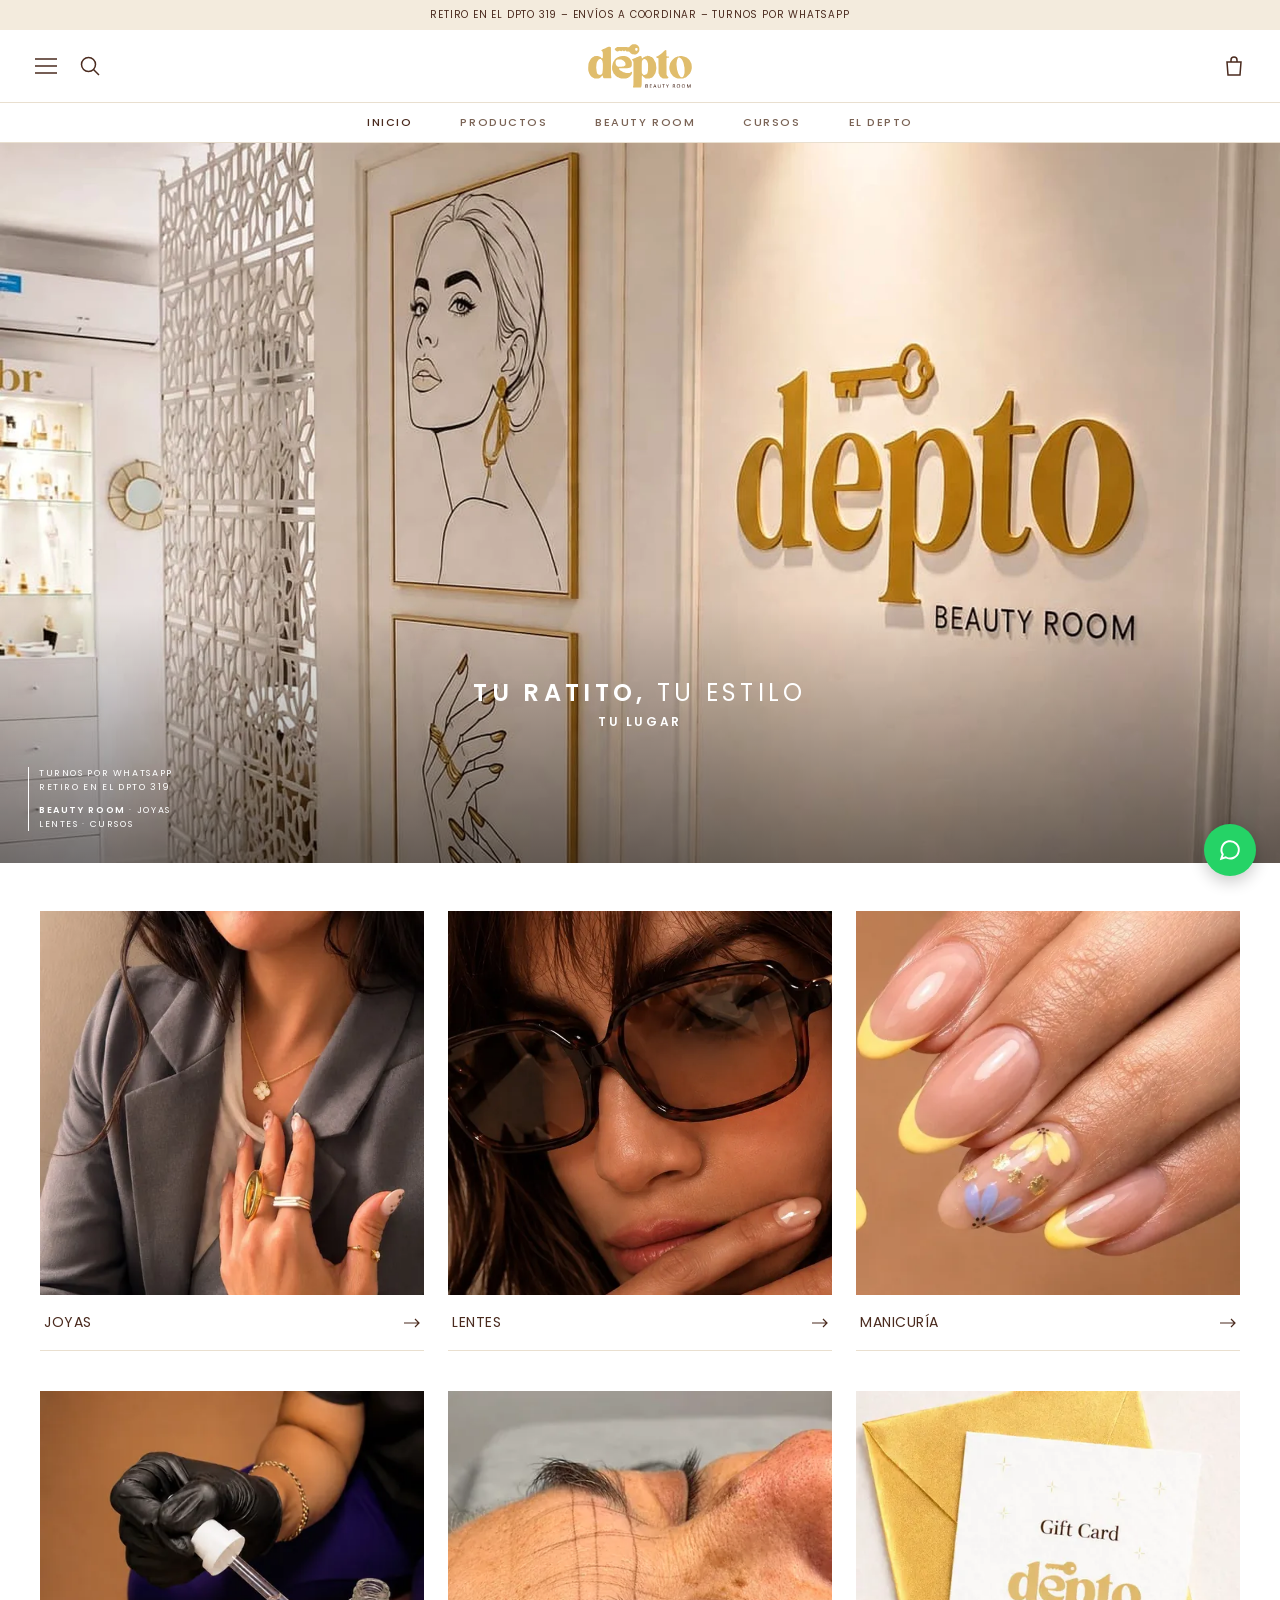
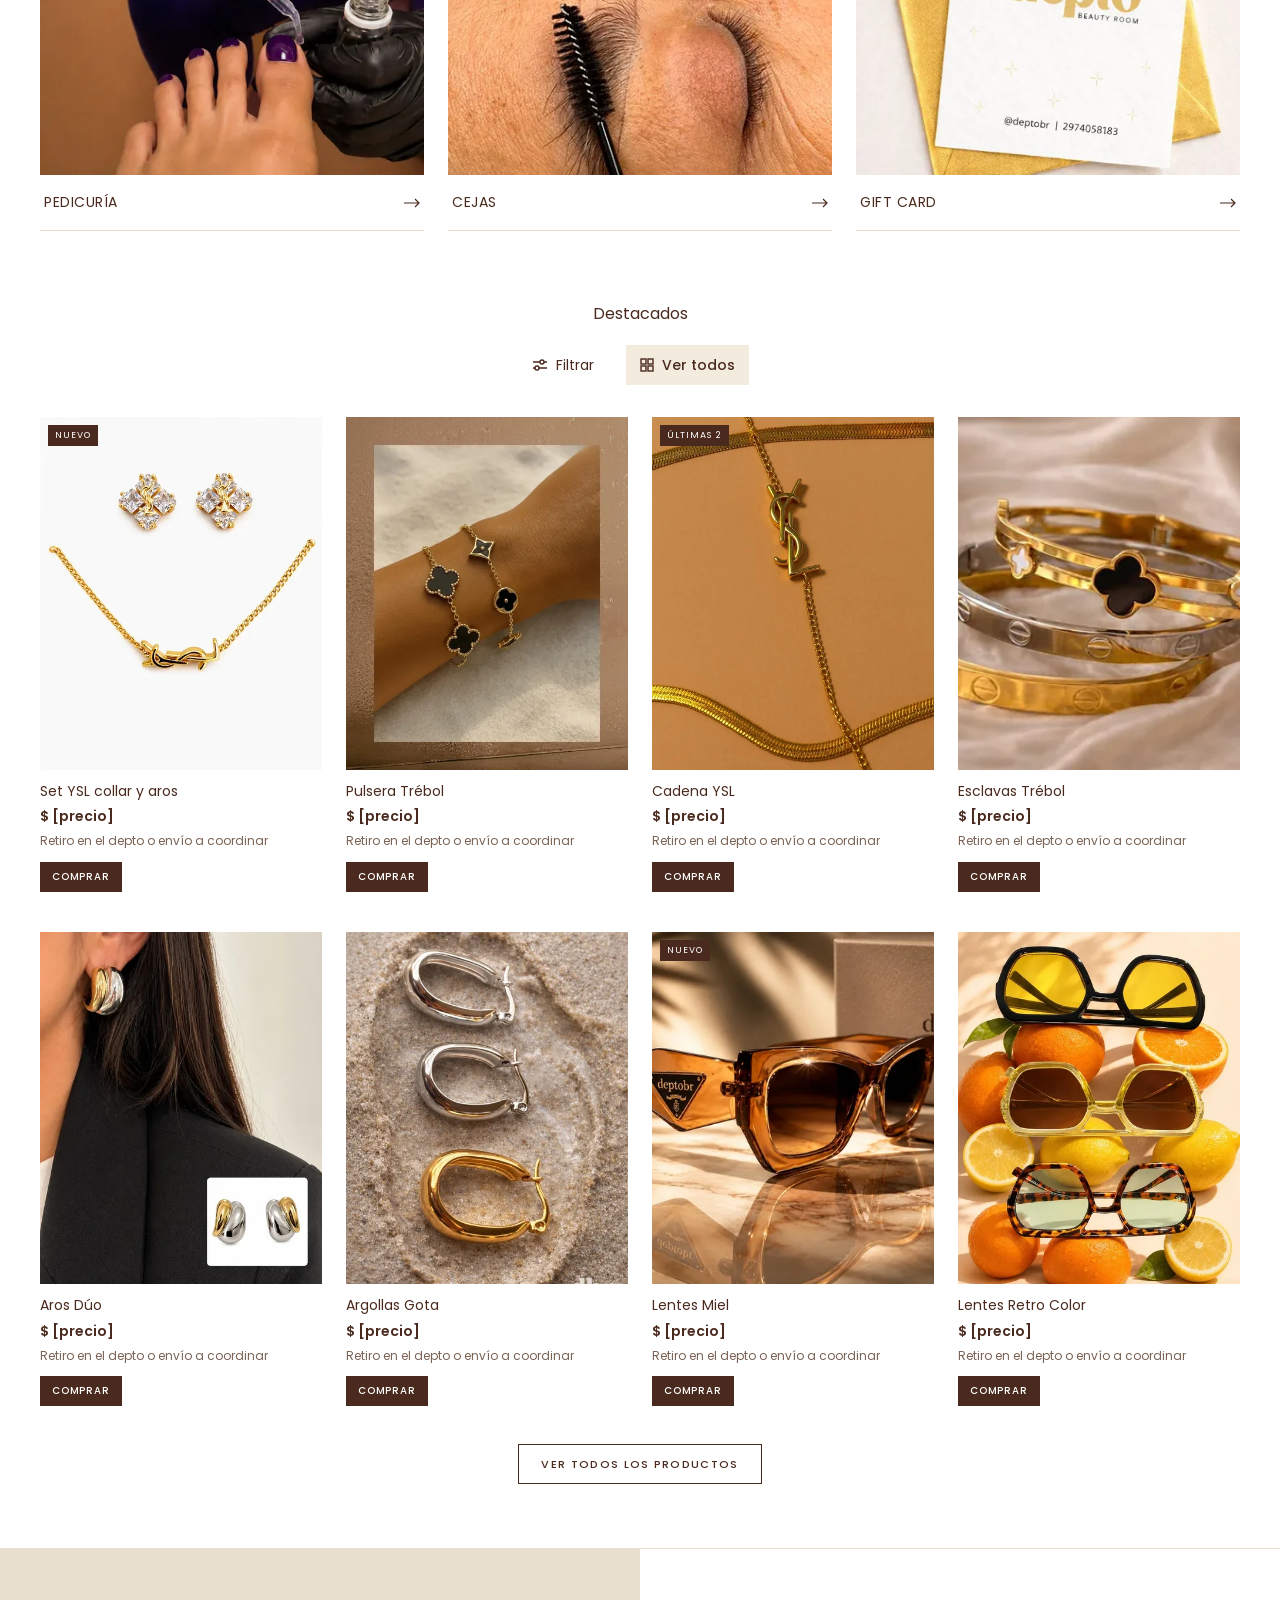
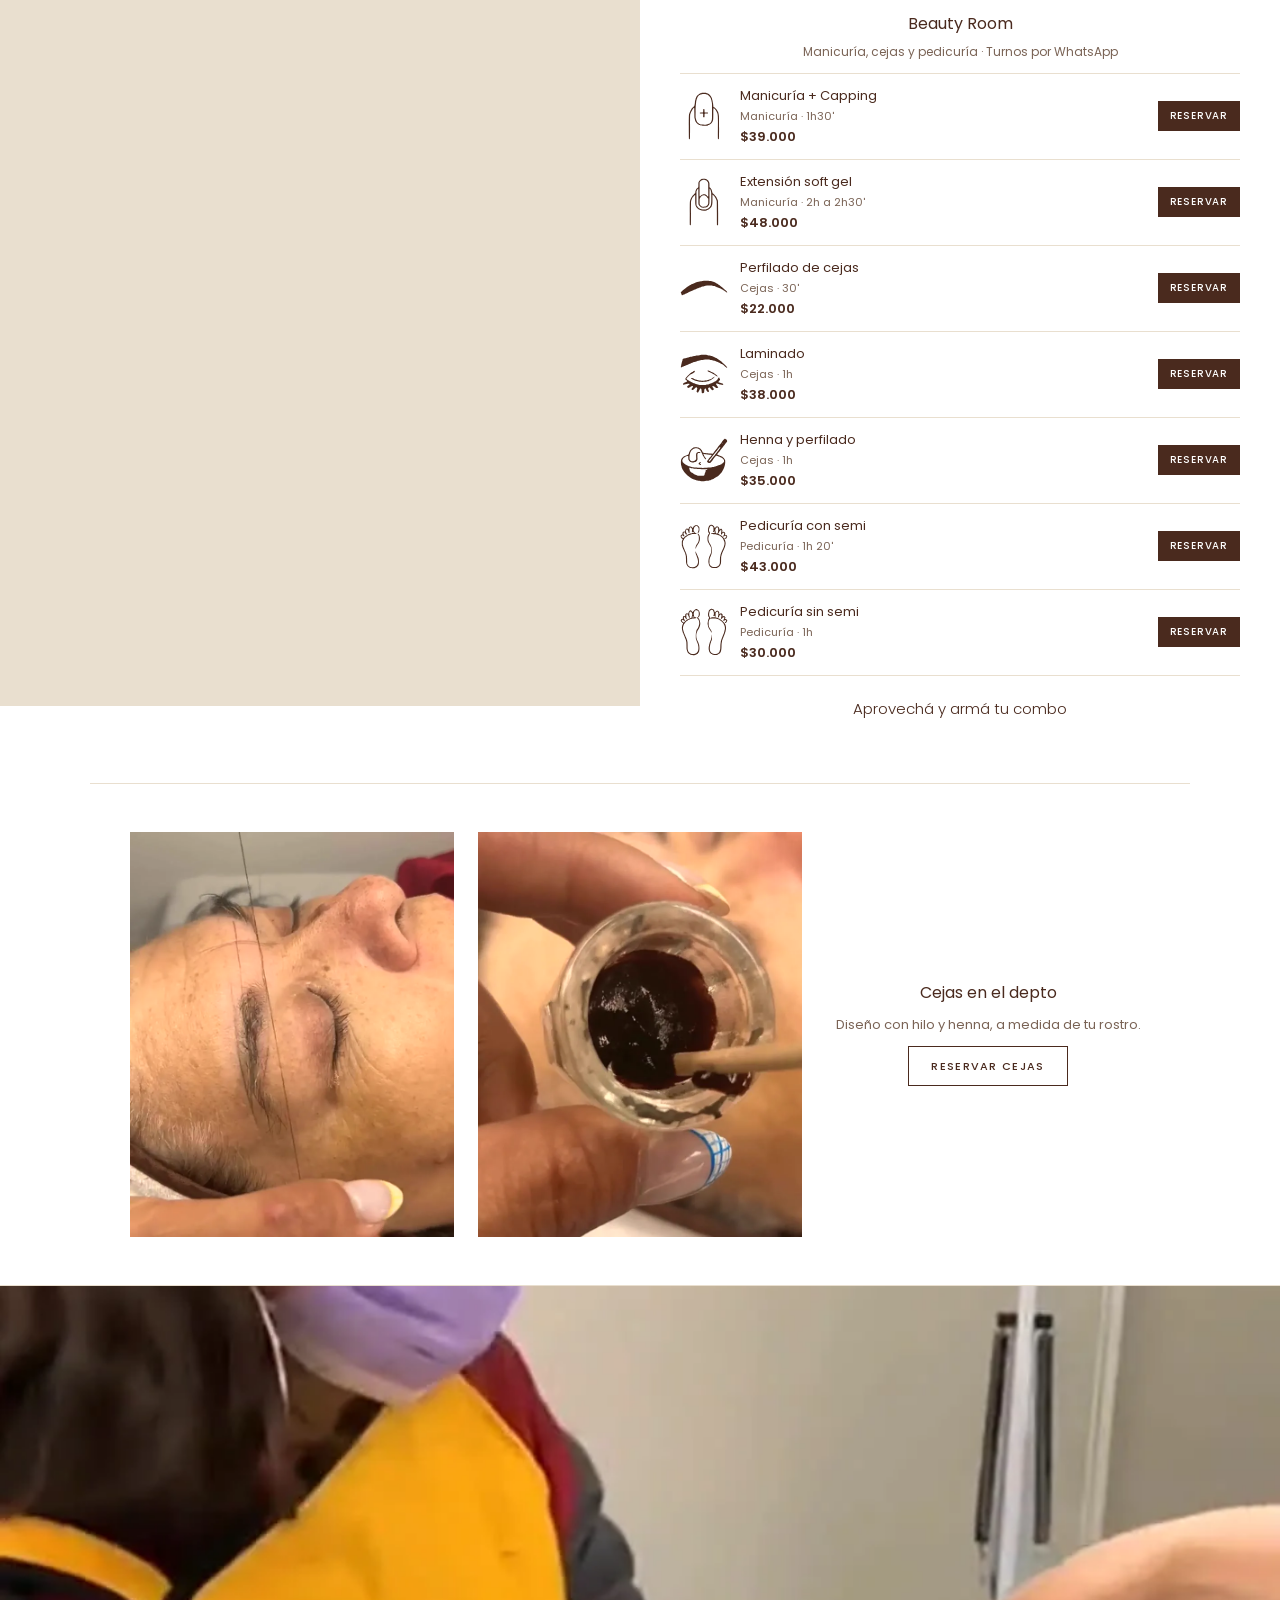
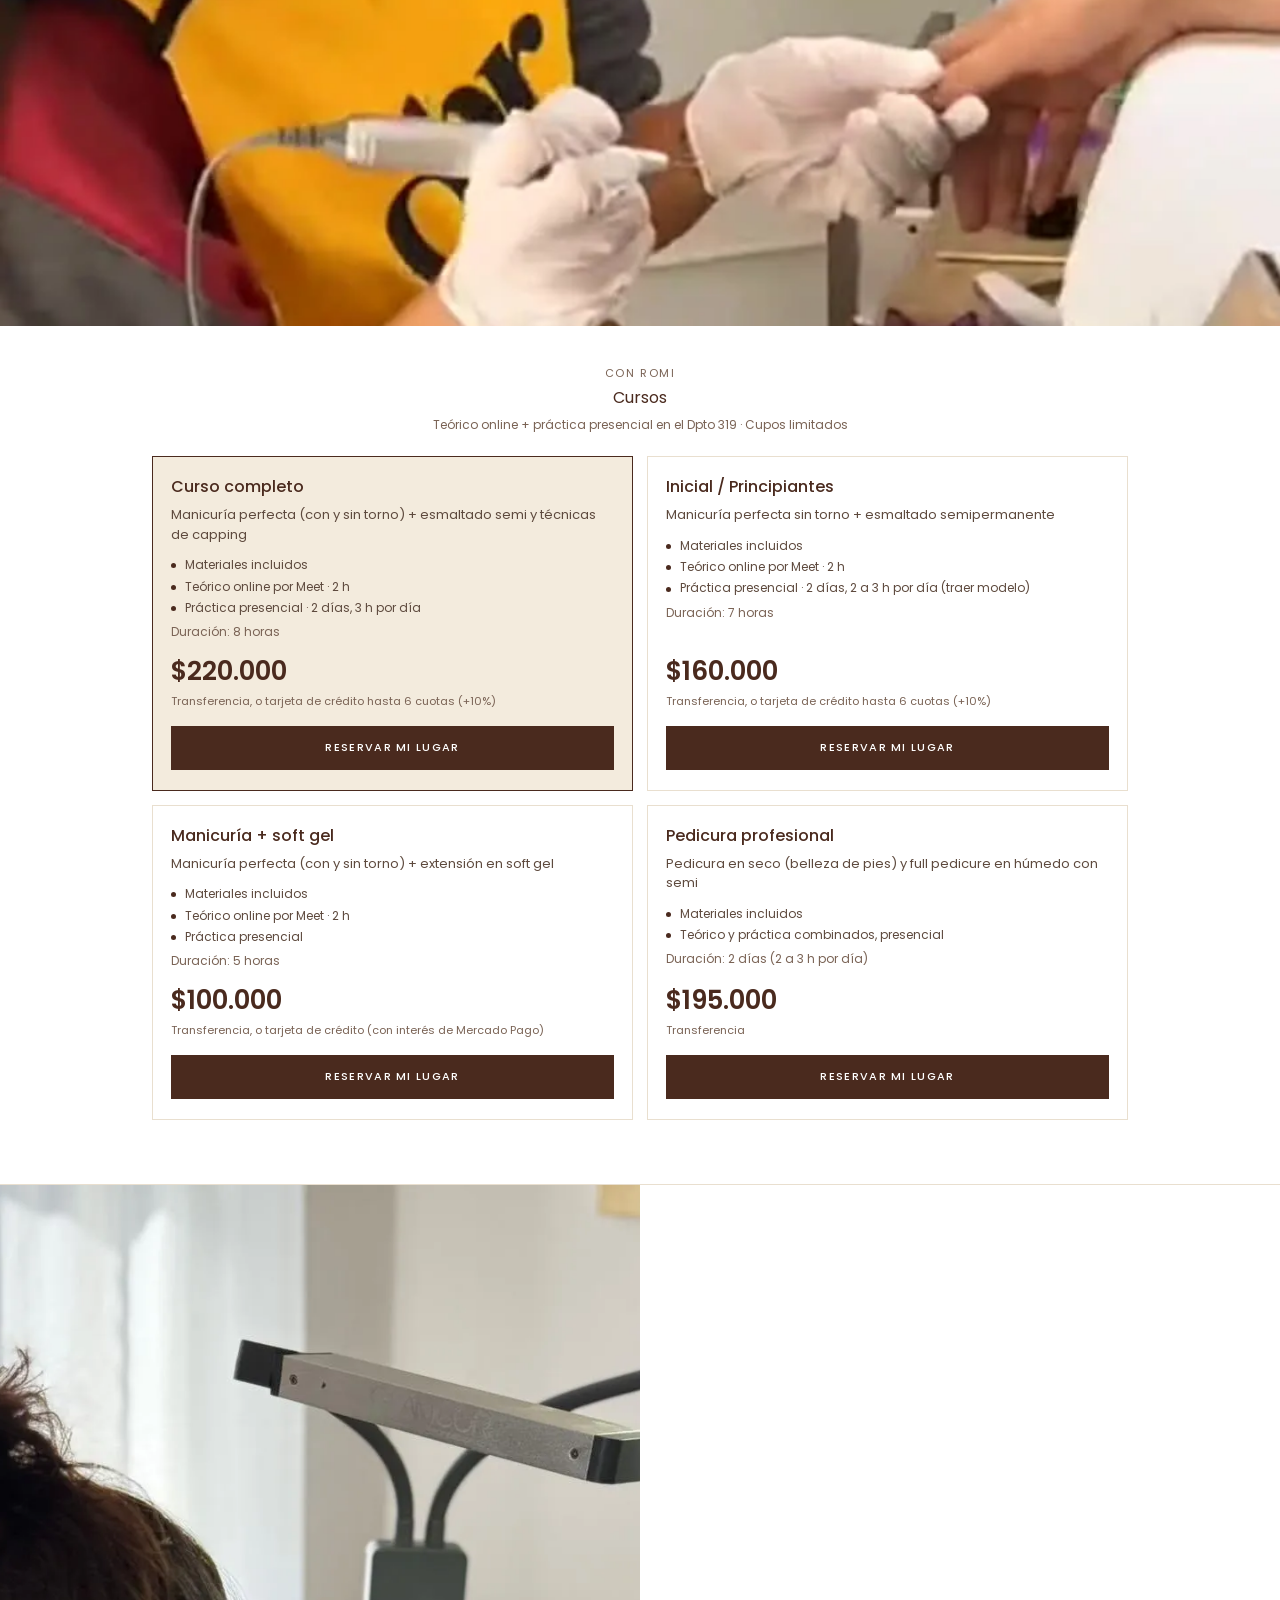
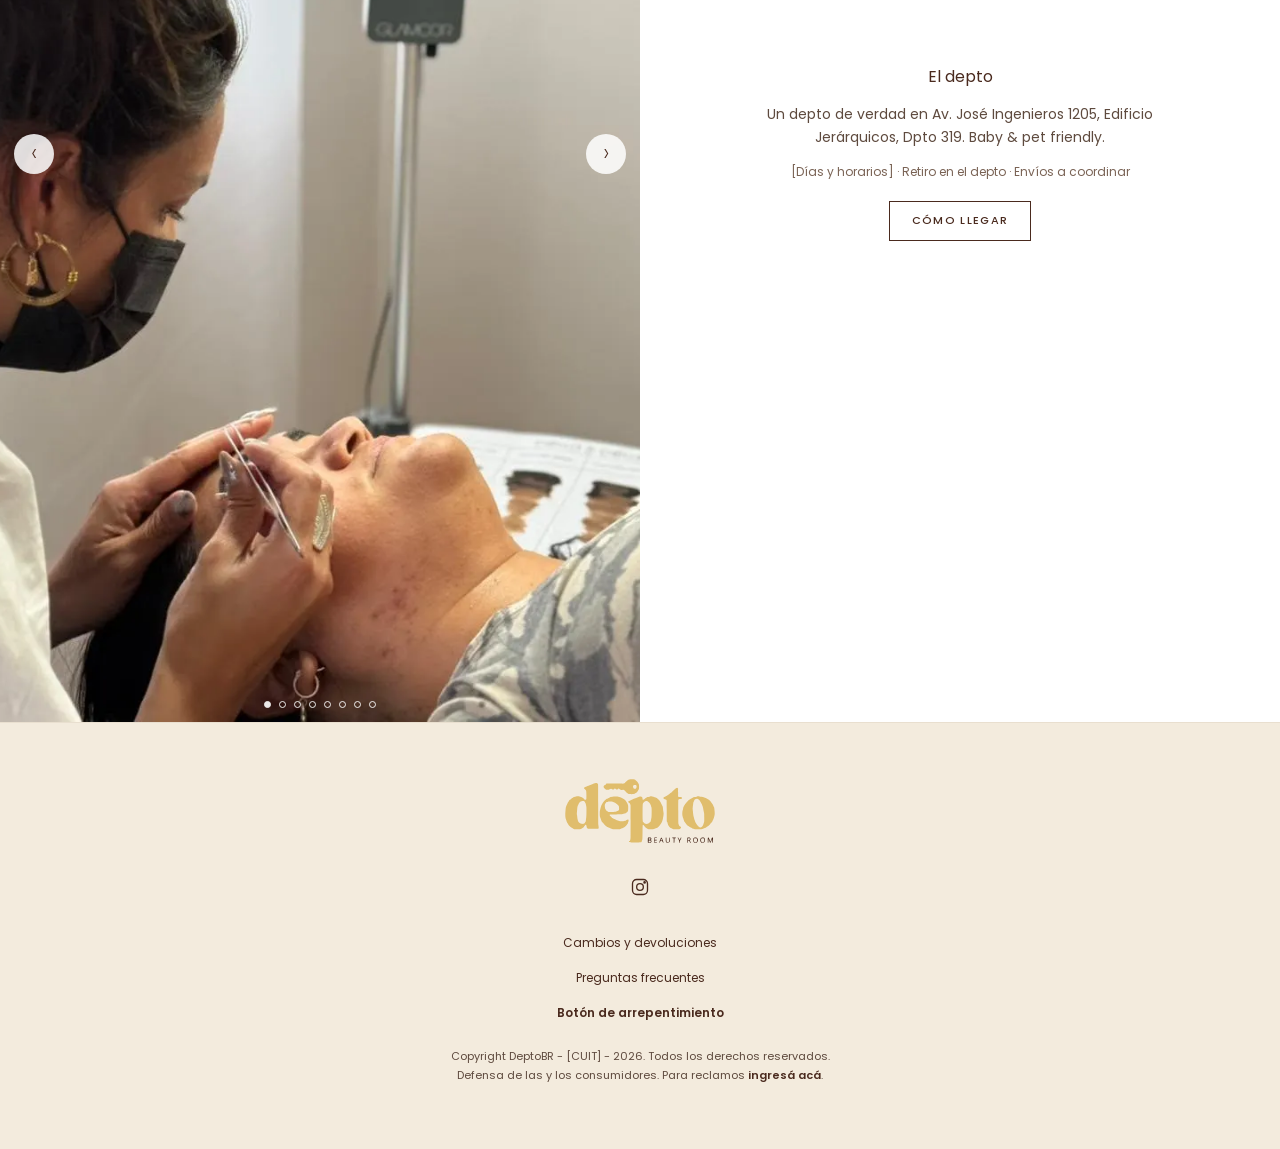
<file: index.html>
<!doctype html>
<html lang="es">
<head>
  <meta charset="utf-8">
  <meta name="viewport" content="width=device-width, initial-scale=1, viewport-fit=cover">
  <title>DeptoBR · Beauty room, joyas y lentes en el Dpto 319</title>
  <meta name="description" content="Tu ratito, tu estilo, tu lugar. Manicuría, cejas y pedicuría en el beauty room del Dpto 319, más joyas y lentes para comprar online. Av. José Ingenieros 1205.">
  <meta name="theme-color" content="#FFFFFF">

  <!-- Open Graph / redes -->
  <meta property="og:type" content="website">
  <meta property="og:locale" content="es_AR">
  <meta property="og:site_name" content="DeptoBR">
  <meta property="og:title" content="DeptoBR · Tu ratito, tu estilo, tu lugar.">
  <meta property="og:description" content="Beauty room, joyas y lentes en el Dpto 319. Comprá online y reservá tu turno por WhatsApp.">
  <meta property="og:image" content="img/og.jpg">
  <meta property="og:image:width" content="1200">
  <meta property="og:image:height" content="630">
  <meta property="og:image:alt" content="Uñas cromadas doradas frente al logo de depto">
  <meta name="twitter:card" content="summary_large_image">

  <link rel="icon" href="img/favicon.svg" type="image/svg+xml">

  <link rel="preconnect" href="https://fonts.googleapis.com">
  <link rel="preconnect" href="https://fonts.gstatic.com" crossorigin>
  <!-- Poppins sin bloquear el render -->
  <link rel="preload" as="style" href="https://fonts.googleapis.com/css2?family=Poppins:wght@300;400;500;600&display=swap">
  <link href="https://fonts.googleapis.com/css2?family=Poppins:wght@300;400;500;600&display=swap" rel="stylesheet" media="print" onload="this.media='all'">
  <noscript><link href="https://fonts.googleapis.com/css2?family=Poppins:wght@300;400;500;600&display=swap" rel="stylesheet"></noscript>
  <link rel="preload" as="image" href="img/portada-depto-horizontal.webp" media="(min-width: 1024px)" fetchpriority="high">
  <link rel="preload" as="image" href="img/portada-depto-vertical.webp" media="(max-width: 1023px)" fetchpriority="high">
  <link rel="preload" as="image" href="img/logos/logo-completo.svg">
  <link rel="stylesheet" href="css/styles.css">

  <script type="application/ld+json">
  {
    "@context": "https://schema.org",
    "@type": "BeautySalon",
    "name": "DeptoBR",
    "slogan": "Tu ratito, tu estilo, tu lugar.",
    "telephone": "+5492974058183",
    "address": {
      "@type": "PostalAddress",
      "streetAddress": "Av. José Ingenieros 1205, Edificio Jerárquicos, Dpto 319",
      "addressCountry": "AR"
    },
    "sameAs": ["https://www.instagram.com/deptobr/"]
  }
  </script>
</head>
<body>

  <!-- Barra de aviso + header (fijos) -->
  <div class="arriba" id="arriba">
    <div class="aviso"><span>RETIRO EN EL DPTO 319 – ENVÍOS A COORDINAR – TURNOS POR WHATSAPP</span></div>
    <header class="header">
      <div class="header__izq">
        <button class="icono-btn" type="button" id="menu-btn" aria-label="Abrir menú" aria-haspopup="dialog">
          <svg width="22" height="16" viewBox="0 0 22 16" aria-hidden="true" fill="none" stroke="currentColor" stroke-width="1.5"><path d="M0 1h22M0 8h22M0 15h22"/></svg>
        </button>
        <button class="icono-btn" type="button" id="buscar-btn" aria-label="Buscar" aria-haspopup="dialog">
          <svg width="20" height="20" viewBox="0 0 20 20" aria-hidden="true" fill="none" stroke="currentColor" stroke-width="1.5"><circle cx="8.5" cy="8.5" r="7"/><path d="M13.5 13.5L19 19"/></svg>
        </button>
      </div>
      <a class="header__logo" href="#" aria-label="DeptoBR, ir al inicio">
        <img src="img/logos/logo-completo.svg" alt="depto beauty room" width="250" height="106">
      </a>
      <button class="icono-btn header__bolsa" type="button" id="carrito-btn" aria-label="Carrito, 0 productos">
        <span class="bolsa" id="bolsa"><svg width="22" height="22" viewBox="0 0 22 22" aria-hidden="true" fill="none" stroke="currentColor" stroke-width="1.5"><path d="M4 7h14l-1 13H5z"/><path d="M8 7V5a3 3 0 0 1 6 0v2"/></svg></span>
        <span class="contador" id="carrito-contador" hidden>0</span>
      </button>
    </header>
    <nav class="secciones" id="secciones" aria-label="Secciones">
      <a href="#" data-cerrar data-seccion="inicio">INICIO</a>
      <a href="#tienda" data-cerrar data-seccion="tienda">PRODUCTOS</a>
      <a href="#beauty" data-cerrar data-seccion="beauty">BEAUTY ROOM</a>
      <a href="#cursos" data-cerrar data-seccion="cursos">CURSOS</a>
      <a href="#depto" data-cerrar data-seccion="depto">EL DEPTO</a>
    </nav>
  </div>

  <main id="inicio">
    <!-- HERO -->
    <section class="hero" aria-labelledby="t-hero">
      <picture class="hero__poster">
        <source media="(min-width: 1024px)" srcset="img/portada-depto-horizontal.webp" width="1920" height="1080">
        <img class="hero__foto" src="img/portada-depto-vertical.webp" width="1080" height="1350" fetchpriority="high" alt="Pasillo del depto con el logo dorado en la pared">
      </picture>
      <div class="hero__sombra" aria-hidden="true"></div>
      <h1 class="hero__texto" id="t-hero">
        <span class="hero__linea1"><span class="fuerte">TU RATITO,</span> TU ESTILO</span>
        <span class="hero__linea2">TU LUGAR</span>
      </h1>
      <div class="hero__lado">
        <span>TURNOS POR WHATSAPP<br>RETIRO EN EL DPTO 319</span>
        <span><span class="fuerte">BEAUTY ROOM</span> · JOYAS<br>LENTES · CURSOS</span>
      </div>
    </section>

    <!-- CATEGORÍAS: banners grandes -->
    <nav class="categorias" id="categorias" aria-label="Categorías"></nav>

    <!-- DESTACADOS -->
    <section class="tienda" id="tienda" aria-labelledby="t-tienda">
      <nav class="migas" id="migas" aria-label="Estás en" hidden>
        <button type="button" id="migas-inicio" data-filtro="destacados">Inicio</button>
        <span aria-hidden="true">.</span>
        <span id="migas-actual" aria-current="page"></span>
      </nav>
      <h2 class="titulo" id="t-tienda">Destacados</h2>
      <div class="barra-listado" id="barra-listado">
        <button type="button" class="barra-listado__btn" id="ordenar-btn" data-panel="orden" aria-expanded="false" aria-controls="panel-orden">
          <svg width="16" height="14" viewBox="0 0 16 14" aria-hidden="true" fill="none" stroke="currentColor" stroke-width="1.4"><path d="M4 1v12M1 10l3 3 3-3M12 13V1M9 4l3-3 3 3"/></svg>Ordenar
        </button>
        <button type="button" class="barra-listado__btn" id="filtrar-btn" data-panel="filtro" aria-expanded="false" aria-controls="chips-cat chips">
          <svg width="16" height="14" viewBox="0 0 16 14" aria-hidden="true" fill="none" stroke="currentColor" stroke-width="1.4"><path d="M1 4h14M1 10h14"/><circle cx="10" cy="4" r="2" fill="#fff"/><circle cx="5" cy="10" r="2" fill="#fff"/></svg>Filtrar<span id="filtrar-n"></span>
        </button>
        <button type="button" class="barra-listado__btn barra-listado__todos" id="ver-todos-barra" data-filtro="todos">
          <svg width="14" height="14" viewBox="0 0 14 14" aria-hidden="true" fill="none" stroke="currentColor" stroke-width="1.4"><rect x="1" y="1" width="5" height="5"/><rect x="8" y="1" width="5" height="5"/><rect x="1" y="8" width="5" height="5"/><rect x="8" y="8" width="5" height="5"/></svg>Ver todos
        </button>
      </div>
      <div class="chips" id="panel-orden" role="group" aria-label="Ordenar productos" hidden></div>
      <div class="chips" id="chips-cat" role="group" aria-label="Filtrar por categoría" hidden></div>
      <div class="chips" id="chips" role="group" aria-label="Filtrar por tipo" hidden></div>
      <div class="grilla" id="grilla" role="list"></div>
      <button class="btn btn--sec tienda__todos" type="button" id="ver-todos" data-filtro="todos">VER TODOS LOS PRODUCTOS</button>
    </section>

    <!-- BEAUTY ROOM -->
    <section class="bloque bloque--foto" id="beauty" aria-labelledby="t-beauty">
      <div class="bloque__foto">
        <img src="img/unas-french-amarillo.webp" srcset="img/unas-french-amarillo-480.webp 480w, img/unas-french-amarillo.webp 685w" sizes="(min-width: 1024px) 50vw, 100vw" width="685" height="722" loading="lazy" alt="Uñas french amarillo con flores hechas en el depto">
      </div>
      <div class="bloque__contenido">
        <h2 class="titulo" id="t-beauty">Beauty Room</h2>
        <span class="bajada">Manicuría, cejas y pedicuría · Turnos por WhatsApp</span>
        <div class="servicios" id="servicios"></div>
        <p class="combo">Aprovechá y armá tu combo</p>
      </div>
    </section>

    <!-- CEJAS EN EL DEPTO (videos) -->
    <section class="cejas-videos" id="cejas-depto" aria-label="Cejas en el depto"></section>

    <!-- CURSOS -->
    <section class="bloque cursos" id="cursos" aria-labelledby="t-cursos">
      <div class="cursos__media">
        <picture>
          <source media="(min-width: 768px)" srcset="video/cursos-horizontal-poster.webp" width="960" height="540">
          <img class="cursos__video" src="video/cursos-vertical-poster.webp" width="720" height="1280" loading="lazy" alt="">
        </picture>
        <video class="cursos__video" muted loop playsinline preload="metadata" data-video data-h="video/cursos-horizontal.mp4" data-v="video/cursos-vertical.mp4" aria-label="Clase de un curso en el depto"></video>
      </div>
      <div class="bloque__contenido">
        <span class="cursos__con" id="cursos-con"></span>
        <h2 class="titulo" id="t-cursos">Cursos</h2>
        <span class="bajada">Teórico online + práctica presencial en el Dpto 319 · Cupos limitados</span>
        <div class="lista-cursos" id="lista-cursos"></div>
      </div>
    </section>

    <!-- EL DEPTO -->
    <section class="bloque bloque--foto depto" id="depto" aria-labelledby="t-depto">
      <div class="bloque__foto carrusel" id="depto-carrusel" role="region" aria-roledescription="carrusel" aria-label="Fotos del depto">
        <div class="carrusel__pista" id="depto-pista"></div>
        <button class="carrusel__flecha carrusel__flecha--ant" type="button" aria-label="Foto anterior" hidden>&#8249;</button>
        <button class="carrusel__flecha carrusel__flecha--sig" type="button" aria-label="Foto siguiente" hidden>&#8250;</button>
        <div class="carrusel__puntos" id="depto-puntos"></div>
      </div>
      <div class="bloque__contenido depto__contenido">
        <h2 class="titulo" id="t-depto">El depto</h2>
        <p class="depto__texto" data-cfg="direccion">Un depto de verdad en Av. José Ingenieros 1205, Edificio Jerárquicos, Dpto 319. Baby &amp; pet friendly.</p>
        <span class="depto__datos"><span data-cfg="horarios">[Días y horarios]</span> · <span data-cfg="retiros">Retiro en el depto · Envíos a coordinar</span></span>
        <a class="btn btn--sec" id="como-llegar" href="https://www.google.com/maps/search/?api=1&amp;query=Av.+Jos%C3%A9+Ingenieros+1205" target="_blank" rel="noopener">CÓMO LLEGAR</a>
      </div>
    </section>
  </main>

  <!-- PIE -->
  <footer class="pie">
    <img class="pie__logo" src="img/logos/logo-completo.svg" alt="depto beauty room" width="250" height="106">
    <a class="icono-btn" id="link-ig" href="https://www.instagram.com/deptobr/" target="_blank" rel="noopener" aria-label="Instagram de DeptoBR">
      <svg width="20" height="20" viewBox="0 0 24 24" aria-hidden="true" fill="none" stroke="currentColor" stroke-width="1.6"><rect x="3" y="3" width="18" height="18" rx="5"/><circle cx="12" cy="12" r="4"/><circle cx="17.5" cy="6.5" r="0.8" fill="currentColor"/></svg>
    </a>
    <nav class="pie__links" aria-label="Información">
      <a href="#" id="link-cambios">Cambios y devoluciones</a>
      <a href="#" id="link-preguntas">Preguntas frecuentes</a>
      <a href="#" id="link-arrepentimiento" class="fuerte">Botón de arrepentimiento</a>
    </nav>
    <p class="pie__legal" id="legales">Copyright DeptoBR - [CUIT] - 2026. Todos los derechos reservados.<br>Defensa de las y los consumidores. Para reclamos <a class="fuerte" href="https://www.argentina.gob.ar/produccion/defensadelconsumidor" target="_blank" rel="noopener">ingresá acá</a>.</p>
  </footer>

  <!-- WhatsApp flotante -->
  <a class="wa" id="wa" href="https://wa.me/5492974058183" target="_blank" rel="noopener" aria-label="Escribinos por WhatsApp">
    <svg width="26" height="26" viewBox="0 0 24 24" aria-hidden="true" fill="none" stroke="#FFFFFF" stroke-width="1.8"><path d="M4 20l1.3-4A8 8 0 1 1 8 18.7L4 20z"/></svg>
  </a>

  <!-- Aviso "Agregado a tu carrito" -->
  <div class="toast aparece" id="toast" role="status" aria-live="polite" hidden></div>

  <!-- Barra del carrito -->
  <button class="barra aparece" id="barra" type="button" hidden>
    <span id="barra-izq"></span><span id="barra-der"></span>
  </button>

  <!-- Panel: ficha, carrito, menú y búsqueda -->
  <div class="velo aparece" id="velo" hidden></div>
  <div class="hoja" id="hoja" role="dialog" aria-modal="true" aria-label="" hidden>
    <button class="hoja__cerrar" id="hoja-cerrar" type="button" aria-label="Cerrar">×</button>
    <div id="hoja-contenido"></div>
  </div>

  <script src="js/carrito.js"></script>
  <script src="js/app.js"></script>
</body>
</html>
</file>
<file: css/styles.css>
/* =========================================================
   DeptoBR v6 · estilo Posh
   Fondo blanco, fotos grandes, Poppins, botones rectos.
   Referencia: diseno/boceto-v6-pagina.dc.html + boceto-v6-interacciones.dc.html
   ========================================================= */

:root {
  --blanco: #FFFFFF;
  --choco: #4A2A1E;
  --linea: #E9DFCF;
  --crema: #F3EBDD;
  --oro-logo: #E0BD6C;     /* solo en el logo (pantalla de carga) */
  --gris: #7A6355;         /* textos secundarios */
  --gris-osc: #5E4A3E;     /* párrafos */
  --wa: #25D366;
  --fuente: 'Poppins', system-ui, -apple-system, 'Segoe UI', sans-serif;
  --alto-arriba: 125px;    /* barra de aviso 30 + header 57 + secciones 37 + línea */
  --gutter: 16px;
}

*, *::before, *::after { box-sizing: border-box; }
html { -webkit-text-size-adjust: 100%; scroll-behavior: smooth; scroll-padding-top: var(--alto-arriba); }
html.bloqueado, html.bloqueado body { overflow: hidden; }
body {
  margin: 0;
  background: var(--blanco);
  color: var(--choco);
  font-family: var(--fuente);
  font-weight: 400;
  line-height: 1.4;
  padding-top: var(--alto-arriba);
  overflow-x: hidden;
  -webkit-font-smoothing: antialiased;
}
img, video { display: block; max-width: 100%; }
a { color: inherit; }
button { font-family: inherit; color: inherit; cursor: pointer; }
button:disabled { cursor: not-allowed; }
.fuerte { font-weight: 600; }
:focus-visible { outline: 2px solid var(--choco); outline-offset: 2px; }

/* ---------- Títulos y textos (chicos, centrados, como Posh) ---------- */
.titulo { margin: 0; text-align: center; font-size: 16px; font-weight: 400; }
.bajada { display: block; text-align: center; font-size: 12px; color: var(--gris); }

/* ---------- Botones: rectos, sin redondeo ---------- */
.btn {
  display: inline-flex; align-items: center; justify-content: center;
  height: 40px; padding: 0 22px; border-radius: 0;
  font-family: var(--fuente); font-size: 11px; font-weight: 500; letter-spacing: 0.12em;
  text-decoration: none; white-space: nowrap;
}
.btn--sec { border: 1px solid var(--choco); background: var(--blanco); color: var(--choco); }
.btn--chico {
  height: 30px; padding: 0 12px; border: 0; border-radius: 0;
  background: var(--choco); color: var(--blanco);
  font-family: var(--fuente); font-size: 10px; font-weight: 500; letter-spacing: 0.08em;
  display: inline-flex; align-items: center; text-decoration: none; flex-shrink: 0;
}
.btn--chico.btn--borde { background: transparent; color: var(--choco); border: 1px solid var(--choco); }
.btn--chico:disabled { background: var(--linea); color: var(--gris); }
.btn--grande {
  height: 54px; padding: 0 20px; border: 0; border-radius: 0;
  background: var(--choco); color: var(--blanco);
  font-family: var(--fuente); font-size: 15px; font-weight: 600;
  display: flex; align-items: center; justify-content: center; text-decoration: none;
}
.btn--grande:disabled { background: var(--linea); color: var(--gris); }
@media (hover: hover) {
  .btn--sec:hover { background: var(--choco); color: var(--blanco); }
  .btn--chico:not(:disabled):hover, .btn--grande:not(:disabled):hover { background: #3A2017; }
  .btn--chico.btn--borde:hover { background: var(--choco); color: var(--blanco); }
}

.icono-btn {
  width: 44px; height: 44px; border: 0; background: none; padding: 0;
  display: inline-flex; align-items: center; justify-content: center; color: var(--choco);
}

/* =========================================================
   Barra de aviso + header fijos
   ========================================================= */
.arriba {
  position: fixed; left: 0; right: 0; top: 0; z-index: 30;
  background: var(--blanco); border-bottom: 1px solid var(--linea);
}
.aviso {
  height: 30px; background: var(--crema); color: var(--choco);
  display: flex; align-items: center; justify-content: center;
  font-size: 10px; letter-spacing: 0.08em; white-space: nowrap; overflow: hidden;
  padding: 0 8px;
}
.aviso span { overflow: hidden; text-overflow: ellipsis; }
@media (max-width: 430px) { .aviso { font-size: 8.5px; letter-spacing: 0.04em; } }
.header {
  height: 57px; padding: 0 8px;
  display: grid; grid-template-columns: repeat(3, minmax(0, 1fr)); align-items: center;
}
.header__izq { display: flex; align-items: center; }
.header__logo { justify-self: center; display: block; }
.header__logo img { height: 34px; width: auto; }
.header__bolsa { justify-self: end; position: relative; }
.bolsa { display: flex; transform-origin: 50% 0; }
.contador {
  position: absolute; top: 4px; right: 2px;
  min-width: 17px; height: 17px; padding: 0 4px; border-radius: 9px;
  background: var(--choco); color: var(--blanco);
  font-size: 10px; font-weight: 600; line-height: 1;
  display: flex; align-items: center; justify-content: center;
}
.contador[hidden] { display: none; }

/* Barra de secciones: fila de texto bajo el header, desliza en celular */
.secciones {
  height: 37px; border-top: 1px solid var(--linea);
  display: flex; align-items: stretch; gap: 26px; padding: 0 var(--gutter);
  overflow-x: auto; overscroll-behavior-x: contain; scrollbar-width: none;
  -webkit-overflow-scrolling: touch;
}
.secciones::-webkit-scrollbar { display: none; }
.secciones a {
  flex-shrink: 0; display: flex; align-items: center;
  font-size: 11px; font-weight: 500; letter-spacing: 0.14em; white-space: nowrap;
  text-decoration: none; color: var(--gris);
  border-bottom: 1px solid transparent; margin-bottom: -1px;
}
.secciones a[aria-current="true"] { color: var(--choco); border-bottom-color: var(--choco); }
@media (hover: hover) { .secciones a:hover { color: var(--choco); } }
@media (min-width: 431px) { .secciones { justify-content: center; } }

/* =========================================================
   Hero
   ========================================================= */
.hero {
  position: relative; overflow: hidden; background: var(--linea);
  display: grid; grid-template-columns: 1fr; grid-template-rows: 1fr auto auto;
  width: 100%; aspect-ratio: 9 / 16; max-height: 88svh;
}
.hero__poster { position: absolute; inset: 0; display: block; }
.hero__foto { position: absolute; inset: 0; width: 100%; height: 100%; object-fit: cover; object-position: 50% 50%; }
.hero__sombra { position: absolute; inset: 0; background: linear-gradient(to top, rgba(0, 0, 0, 0.5) 0%, rgba(0, 0, 0, 0) 36%); pointer-events: none; }
.hero__texto {
  position: relative; grid-row: 2; margin: 0; padding: 0 16px 14px;
  display: flex; flex-direction: column; align-items: center; gap: 6px;
  color: var(--blanco); text-align: center; font-weight: 400;
}
.hero__linea1 { font-size: 20px; letter-spacing: 0.18em; line-height: 1.3; }
.hero__linea2 { font-size: 10px; letter-spacing: 0.22em; font-weight: 600; }
.hero__lado {
  position: relative; grid-row: 3; justify-self: start; margin: 0 0 20px 20px;
  padding-left: 10px; border-left: 1px solid var(--blanco); color: var(--blanco);
  display: flex; flex-direction: column; gap: 10px;
  font-size: 9px; letter-spacing: 0.18em; line-height: 1.5;
}

/* =========================================================
   Categorías: banners grandes
   ========================================================= */
.categorias { display: flex; flex-direction: column; padding-top: 36px; }
.cat { display: flex; flex-direction: column; text-decoration: none; color: var(--choco); margin-bottom: 28px; }
.cat__foto { width: 100%; height: 470px; overflow: hidden; background: var(--linea); }
.cat__foto img { width: 100%; height: 100%; object-fit: cover; }
.cat__fila {
  display: flex; justify-content: space-between; align-items: center;
  height: 56px; padding: 0 var(--gutter); border-bottom: 1px solid var(--linea);
  font-size: 14px; letter-spacing: 0.04em;
}
.cat__fila svg { transition: transform .25s ease; }
@media (hover: hover) {
  .cat:hover .cat__fila svg { transform: translateX(4px); }
}

/* =========================================================
   Destacados
   ========================================================= */
.tienda { padding: 24px var(--gutter) 40px; display: flex; flex-direction: column; gap: 22px; }
.chips { display: flex; gap: 8px; overflow-x: auto; margin: 0 calc(var(--gutter) * -1); padding: 2px var(--gutter); scrollbar-width: none; -webkit-overflow-scrolling: touch; }
.chips::-webkit-scrollbar { display: none; }
.chips[hidden] { display: none; }
.chip { flex: none; font: inherit; font-size: 12px; letter-spacing: 0.06em; padding: 8px 16px; border: 1px solid var(--choco); background: transparent; color: var(--choco); cursor: pointer; white-space: nowrap; }
.chip--on { background: var(--choco); color: var(--blanco); }
.chip:focus-visible { outline: 2px solid var(--choco); outline-offset: 2px; }
@media (min-width: 768px) { .chips { justify-content: center; flex-wrap: wrap; overflow: visible; margin: 0; padding: 2px 0; } }
.grilla { display: grid; grid-template-columns: repeat(2, minmax(0, 1fr)); gap: 26px 14px; }
.prod { display: flex; flex-direction: column; gap: 6px; min-width: 0; }
.prod__foto {
  position: relative; padding: 0; border: 0; background: var(--blanco);
  aspect-ratio: 172 / 200; overflow: hidden; width: 100%;
}
.prod__foto img { width: 100%; height: 100%; object-fit: cover; transition: opacity .3s ease; }
@media (hover: hover) { .prod__foto:hover img { opacity: 0.88; } }
.etiqueta {
  position: absolute; top: 8px; left: 8px;
  background: var(--choco); color: var(--blanco);
  font-size: 9px; letter-spacing: 0.12em; padding: 4px 7px;
}
.prod--agotado .prod__foto img { opacity: 0.55; }
.prod__nombre { font-size: 13px; margin-top: 6px; }
.prod__precio { font-size: 13px; font-weight: 600; }
.prod__nota { font-size: 11px; color: var(--gris); line-height: 1.4; }
.prod .btn--chico { align-self: flex-start; margin-top: 6px; }
.tienda__todos { align-self: center; margin-top: 6px; }
.tienda__todos[hidden] { display: none; }
.grilla__vacia { grid-column: 1 / -1; text-align: center; font-size: 13px; color: var(--gris); }

/* Listado por categoría (Joyas, Lentes, Todos): más minimal que Destacados */
.migas { display: flex; align-items: center; gap: 6px; font-size: 13px; margin-bottom: -10px; }
.migas[hidden] { display: none; }
.migas button { border: 0; background: none; padding: 6px 0; font: inherit; color: var(--choco); }
@media (hover: hover) { .migas button:hover { text-decoration: underline; } }
.tienda--listado .titulo { text-align: left; font-size: 30px; font-weight: 600; line-height: 1.1; }
.barra-listado { display: flex; gap: 24px; align-items: center; }
.barra-listado[hidden] { display: none; }
.barra-listado__btn {
  display: inline-flex; align-items: center; gap: 8px; min-height: 40px; padding: 0;
  border: 0; background: none; font: inherit; font-size: 14px; color: var(--choco);
}
.barra-listado__btn[hidden] { display: none; }
.barra-listado__todos { background: var(--crema); padding: 0 14px; font-weight: 500; }
@media (hover: hover) { .barra-listado__todos:hover { background: var(--linea); } }
.barra-listado__btn:focus-visible { outline: 2px solid var(--choco); outline-offset: 2px; }
.barra-listado { flex-wrap: nowrap; overflow-x: auto; scrollbar-width: none; }
.barra-listado::-webkit-scrollbar { display: none; }
.barra-listado__btn { flex: none; }
.barra-listado__btn[aria-expanded="true"] { text-decoration: underline; text-underline-offset: 4px; }
.tienda--listado .chips { margin-top: -10px; }
.tienda:not(.tienda--listado) .barra-listado { justify-content: center; margin-top: -12px; }
.chips + .chips { margin-top: -10px; }
@media (min-width: 768px) { .tienda--listado .chips { justify-content: flex-start; } }
.tienda--listado .grilla { gap: 28px 12px; }
.min { min-width: 0; }
.min__btn {
  width: 100%; padding: 0; border: 0; background: none; text-align: left; color: var(--choco);
  display: flex; flex-direction: column; gap: 4px; font: inherit;
}
.min__foto { display: block; aspect-ratio: 4 / 5; background: #F7F5F2; }
.min__nombre { font-size: 13px; margin-top: 8px; line-height: 1.35; }
.min__precio { font-size: 13px; font-weight: 600; }
@media (hover: hover) { .min__btn:hover .min__foto img { opacity: 0.88; } }

/* =========================================================
   Bloques: Beauty Room, Cursos, El depto
   ========================================================= */
.bloque { display: flex; flex-direction: column; padding-bottom: 40px; border-top: 1px solid var(--linea); }
.bloque__foto { margin-top: 36px; height: 470px; overflow: hidden; background: var(--linea); }
.bloque__foto img { width: 100%; height: 100%; object-fit: cover; }
.bloque__contenido { padding: 26px var(--gutter) 0; display: flex; flex-direction: column; }
.bloque__contenido > .titulo { margin-bottom: 8px; }
.bloque__contenido > .bajada { margin-bottom: 12px; }

/* Servicios */
.servicio {
  display: flex; align-items: center; gap: 12px; width: 100%;
  padding: 12px 0; border: 0; border-top: 1px solid var(--linea);
  background: none; text-align: left; color: var(--choco);
}
.servicio:last-child { border-bottom: 1px solid var(--linea); }
.servicio__icono {
  width: 48px; height: 48px; flex-shrink: 0; display: flex;
  align-items: center; justify-content: center;
}
.icono-servicio { display: block; object-fit: contain; }
.servicio__icono .icono-servicio { width: 48px; height: 48px; }
.hoja__nombre--icono { display: flex; align-items: center; gap: 10px; }
.hoja__nombre--icono .icono-servicio { width: 32px; height: 32px; flex-shrink: 0; }
.servicio__datos { flex: 1; display: flex; flex-direction: column; gap: 2px; min-width: 0; }
.servicio__nombre { font-size: 13px; }
.servicio__sub { font-size: 11px; color: var(--gris); }
.servicio__precio { font-size: 13px; font-weight: 600; }
.combo { margin: 22px 0 0; text-align: center; font-size: 15px; font-weight: 300; }

/* Cejas en el depto (videos 4:5) */
.cejas-videos { border-top: 1px solid #E9DFCF; padding: 48px var(--gutter); max-width: 1100px; margin: 0 auto; }
.cejas-videos__grid { display: grid; grid-template-columns: 1fr 1fr; gap: 8px; max-width: 720px; margin: 0 auto; }
.cejas-videos__video { width: 100%; aspect-ratio: 4 / 5; object-fit: cover; display: block; background: var(--linea); }
.cejas-videos__texto { display: flex; flex-direction: column; align-items: center; text-align: center; gap: 12px; margin-top: 20px; }
.cejas-videos__titulo { font-size: 16px; font-weight: 400; margin: 0; }
.cejas-videos__texto p { margin: 0; font-size: 13px; color: var(--gris); }

/* Cursos */
.cursos__media { position: relative; margin-top: 36px; width: 100%; aspect-ratio: 4 / 5; max-height: 560px; overflow: hidden; background: var(--linea); }
.cursos__video { position: absolute; inset: 0; width: 100%; height: 100%; object-fit: cover; }

/* Carrusel de El depto */
.carrusel { position: relative; }
.carrusel__pista {
  display: flex; height: 100%; overflow-x: auto; scroll-snap-type: x mandatory;
  scrollbar-width: none; -webkit-overflow-scrolling: touch; overscroll-behavior-x: contain;
}
.carrusel__pista::-webkit-scrollbar { display: none; }
.carrusel__slide { flex: 0 0 100%; height: 100%; scroll-snap-align: center; scroll-snap-stop: always; }
.carrusel__slide img { width: 100%; height: 100%; object-fit: cover; display: block; }
.carrusel__puntos { position: absolute; left: 0; right: 0; bottom: 14px; display: flex; justify-content: center; gap: 8px; pointer-events: none; }
.carrusel__punto { pointer-events: auto; width: 7px; height: 7px; padding: 0; border-radius: 50%; border: 1px solid var(--blanco); background: transparent; opacity: .9; }
.carrusel__punto[aria-current="true"] { background: var(--blanco); }
.carrusel__flecha {
  position: absolute; top: 50%; transform: translateY(-50%); width: 40px; height: 40px;
  border: 0; border-radius: 50%; background: rgba(255, 255, 255, .85); color: var(--choco);
  font-size: 26px; line-height: 1; padding: 0 0 3px; font-weight: 200;
}
.carrusel__flecha--ant { left: 14px; }
.carrusel__flecha--sig { right: 14px; }
@media (hover: none) { .carrusel__flecha { display: none !important; } }
/* Cursos: tarjetas */
.cursos__con { display: block; text-align: center; font-size: 11px; letter-spacing: 0.14em; text-transform: uppercase; color: var(--gris); margin-bottom: 6px; }
.btn--pri { border: 0; background: var(--choco); color: var(--blanco); height: 44px; }
@media (hover: hover) { .btn--pri:hover { background: #3A2017; } }
.cursos__grilla { display: grid; grid-template-columns: minmax(0, 1fr); gap: 14px; margin-top: 10px; }
.curso {
  display: flex; flex-direction: column; gap: 8px; min-width: 0;
  padding: 20px 18px; border: 1px solid var(--linea); background: var(--blanco); color: var(--choco);
}
.curso--destacado { background: var(--crema); border-color: var(--choco); }
.curso__nombre { margin: 0; font-size: 16px; font-weight: 500; line-height: 1.25; }
.curso__sub { margin: 0; font-size: 13px; line-height: 1.5; color: var(--gris-osc); }
.curso__incluye { list-style: none; margin: 4px 0 0; padding: 0; display: flex; flex-direction: column; gap: 4px; font-size: 12px; color: var(--gris-osc); }
.curso__incluye li { position: relative; padding-left: 14px; line-height: 1.45; }
.curso__incluye li::before { content: ''; position: absolute; left: 0; top: 0.6em; width: 5px; height: 5px; border-radius: 50%; background: var(--choco); }
.curso__dur { font-size: 12px; color: var(--gris); }
.curso__precio { font-size: 26px; font-weight: 600; line-height: 1.1; margin-top: auto; padding-top: 8px; }
.curso__pago { font-size: 11px; line-height: 1.45; color: var(--gris); }
.curso__btn { margin-top: 8px; width: 100%; }

/* Cursos: seña y notas */
.cursos__sena { margin-top: 24px; padding: 20px 18px; border-top: 1px solid var(--linea); border-bottom: 1px solid var(--linea); display: flex; flex-direction: column; gap: 10px; }
.cursos__subtitulo { margin: 0; font-size: 14px; font-weight: 500; }
.cursos__resumen { margin: 0; font-size: 13px; line-height: 1.5; color: var(--gris-osc); }
.cursos__datos { margin: 0; display: flex; flex-direction: column; gap: 6px; font-size: 13px; }
.cursos__datos div { display: flex; gap: 10px; align-items: baseline; flex-wrap: wrap; }
.cursos__datos dt { width: 56px; flex-shrink: 0; font-size: 11px; letter-spacing: 0.08em; text-transform: uppercase; color: var(--gris); }
.cursos__datos dd { margin: 0; flex: 1; min-width: 0; display: flex; align-items: center; gap: 10px; flex-wrap: wrap; }
.cursos__copiar { border: 1px solid var(--choco); background: transparent; color: var(--choco); font-size: 9px; letter-spacing: 0.1em; padding: 5px 8px; min-height: 28px; }
.cursos__condiciones, .cursos__notas { margin: 0; padding-left: 18px; display: flex; flex-direction: column; gap: 6px; font-size: 12px; line-height: 1.5; color: var(--gris-osc); }
.cursos__notas { margin-top: 20px; color: var(--gris); }

/* El depto */
.depto { padding-bottom: 44px; }
.depto__contenido { padding: 26px 24px 0; align-items: center; gap: 10px; text-align: center; }
.depto__contenido > .titulo { margin-bottom: 0; }
.depto__texto { margin: 0; font-size: 13px; line-height: 1.7; color: var(--gris-osc); }
.depto__datos { font-size: 12px; color: var(--gris); }
.depto .btn { margin-top: 6px; }

/* =========================================================
   Pie
   ========================================================= */
.pie {
  border-top: 1px solid var(--linea); background: var(--crema);
  padding: 40px 20px 110px;
  display: flex; flex-direction: column; align-items: center; gap: 22px; text-align: center;
}
.pie__logo { width: 150px; height: auto; }
.pie__links { display: flex; flex-direction: column; gap: 10px; font-size: 12px; }
.pie__links a { text-decoration: none; padding: 4px 0; }
.pie__legal { margin: 0; font-size: 11px; line-height: 1.7; color: var(--gris-osc); }
.pie__legal a { text-decoration: none; color: var(--choco); }
@media (hover: hover) { .pie__links a:hover, .pie__legal a:hover { text-decoration: underline; } }

/* =========================================================
   WhatsApp flotante, aviso y barra del carrito
   ========================================================= */
.wa {
  position: fixed; right: 16px; bottom: calc(24px + env(safe-area-inset-bottom)); z-index: 20;
  width: 52px; height: 52px; border-radius: 50%; background: var(--wa);
  display: flex; align-items: center; justify-content: center;
  box-shadow: 0 6px 16px rgba(0, 0, 0, 0.2);
  transition: bottom .3s cubic-bezier(.2, .8, .2, 1);
}
body.con-barra .wa { bottom: calc(90px + env(safe-area-inset-bottom)); }

.toast {
  position: fixed; top: calc(var(--alto-arriba) + 16px); left: 50%; transform: translateX(-50%); z-index: 40;
  background: var(--choco); color: var(--blanco);
  font-size: 14px; font-weight: 600; padding: 12px 18px; white-space: nowrap;
  box-shadow: 0 10px 30px rgba(0, 0, 0, 0.25);
}
.toast[hidden] { display: none; }

.barra {
  position: fixed; left: 14px; right: 14px; bottom: calc(16px + env(safe-area-inset-bottom)); z-index: 20;
  height: 58px; border: 0; border-radius: 0;
  background: var(--choco); color: var(--blanco);
  display: flex; align-items: center; justify-content: space-between; padding: 0 22px;
  font-size: 15px; font-weight: 600;
  box-shadow: 0 16px 36px rgba(0, 0, 0, 0.3);
}
.barra[hidden] { display: none; }

/* =========================================================
   Panel (hoja): ficha, carrito, búsqueda · menú a la izquierda
   ========================================================= */
.velo { position: fixed; inset: 0; z-index: 50; background: rgba(20, 10, 6, 0.5); }
.velo[hidden] { display: none; }
.hoja {
  position: fixed; left: 0; right: 0; bottom: 0; z-index: 51;
  max-height: calc(100% - 54px); overflow-y: auto; overscroll-behavior: contain;
  background: var(--blanco); border-radius: 0 22px 0 0;
  animation: sube .32s cubic-bezier(.2, .8, .2, 1);
}
.hoja[hidden] { display: none; }
.hoja__cerrar {
  position: absolute; top: 12px; right: 12px; z-index: 2;
  width: 40px; height: 40px; border-radius: 50%; border: 0;
  background: var(--blanco); color: var(--choco); font-size: 20px; line-height: 1;
  box-shadow: 0 4px 12px rgba(0, 0, 0, 0.15);
}
.hoja--menu {
  top: 0; right: auto; bottom: 0; width: min(86vw, 340px); max-height: none; border-radius: 0;
  animation-name: entraIzq;
}
.hoja--menu .hoja__cerrar { box-shadow: none; }

.hoja__img { width: 100%; height: 400px; object-fit: cover; background: var(--linea); }
.hoja__img--servicio { height: 320px; }
.hoja__cuerpo { padding: 20px 20px 26px; display: flex; flex-direction: column; gap: 12px; }
.hoja__cuerpo--servicio { gap: 14px; }
.hoja__cuerpo--sin-foto { padding-top: 64px; }
.hoja__cat { font-size: 12px; font-weight: 600; color: var(--choco); letter-spacing: 0.14em; }
.hoja__nombre { font-weight: 300; font-size: 24px; line-height: 1.1; }
.hoja__precio { font-size: 22px; font-weight: 600; }
.hoja__materiales { display: flex; flex-wrap: wrap; gap: 8px; }
.hoja__material { font-size: 12px; letter-spacing: 0.06em; color: var(--gris-osc); }
.hoja__desc { font-size: 15px; line-height: 1.6; color: var(--gris-osc); }
.hoja__nota { font-size: 13px; color: var(--gris); }
.hoja__dur { font-size: 15px; color: var(--gris); }
.hoja__dur strong { color: var(--choco); font-weight: 600; font-size: 20px; }
.hoja__link {
  text-align: center; color: var(--choco); font-size: 14px; font-weight: 600;
  min-height: 44px; display: flex; align-items: center; justify-content: center;
}
.hoja__pregunta { font-size: 13px; font-weight: 600; margin-top: 4px; }
.hoja__mensaje { font-size: 13px; line-height: 1.5; color: var(--gris); text-align: center; }
.hoja__comprar { display: flex; gap: 10px; align-items: center; margin-top: 4px; }
.hoja__comprar .btn--grande { flex: 1; }

.cantidad { height: 54px; border: 1.5px solid rgba(74, 42, 30, 0.25); display: flex; align-items: center; flex-shrink: 0; }
.cantidad button { width: 48px; height: 52px; border: 0; background: none; font-size: 20px; color: var(--choco); }
.cantidad button:disabled { color: rgba(74, 42, 30, 0.3); }
.cantidad__n { width: 22px; text-align: center; font-size: 16px; font-weight: 600; }

/* Montos de la gift card */
.montos { display: grid; grid-template-columns: repeat(3, minmax(0, 1fr)); gap: 8px; }

/* Turnos (y montos) */
.turnos { display: grid; grid-template-columns: repeat(3, minmax(0, 1fr)); gap: 8px; }
.turno {
  height: 48px; border-radius: 0; font-size: 14px; font-weight: 600;
  background: var(--blanco); color: var(--choco); border: 1.5px solid rgba(74, 42, 30, 0.25);
}
.turno[aria-pressed="true"] { background: var(--choco); color: var(--blanco); border-color: var(--choco); }


.antes-despues { display: grid; grid-template-columns: repeat(2, minmax(0, 1fr)); height: 240px; }
.antes-despues div { position: relative; overflow: hidden; }
.antes-despues img { width: 100%; height: 100%; object-fit: cover; }
.antes-despues span {
  position: absolute; left: 10px; bottom: 10px;
  background: var(--blanco); font-size: 10px; font-weight: 600; letter-spacing: 0.14em;
  padding: 6px 9px; border-radius: 10px;
}
.antes-despues span.despues { background: var(--choco); color: var(--blanco); }

/* También te puede gustar */
.similares { border-top: 1px solid rgba(74, 42, 30, 0.12); margin-top: 6px; padding-top: 18px; display: flex; flex-direction: column; gap: 12px; }
.similares__titulo { font-weight: 300; font-size: 18px; line-height: 1; }
.similares__titulo .fuerte { font-weight: 500; }
.similares__lista {
  display: flex; gap: 10px; overflow-x: auto; margin: 0 -20px; padding: 0 20px 4px;
  scrollbar-width: none; scroll-snap-type: x proximity;
}
.similares__lista::-webkit-scrollbar { display: none; }
.similar {
  flex: 0 0 132px; padding: 0; border: 0; background: none; text-align: left;
  display: flex; flex-direction: column; gap: 6px; color: var(--choco); scroll-snap-align: start;
}
.similar img { width: 132px; height: 164px; border-radius: 6px; object-fit: cover; }
.similar__nombre { font-size: 13px; font-weight: 600; line-height: 1.25; }
.similar__precio { font-size: 13px; font-weight: 600; }

/* Carrito */
.carrito__vacio { margin: 8px 0; font-size: 15px; color: var(--gris-osc); }
.carrito__items { list-style: none; margin: 4px 0 0; padding: 0; display: flex; flex-direction: column; }
.item { display: flex; gap: 12px; padding: 14px 0; border-top: 1px solid var(--linea); }
.item:last-child { border-bottom: 1px solid var(--linea); }
.item img { width: 72px; height: 90px; object-fit: cover; flex-shrink: 0; }
.item__datos { flex: 1; display: flex; flex-direction: column; justify-content: space-between; gap: 8px; min-width: 0; }
.item__fila { display: flex; justify-content: space-between; gap: 10px; font-size: 14px; }
.item__precio { font-weight: 600; white-space: nowrap; }
.item__acciones { display: flex; align-items: center; justify-content: space-between; gap: 10px; }
.item .cantidad { height: 38px; }
.item .cantidad button { width: 38px; height: 36px; font-size: 18px; }
.item__quitar { border: 0; background: none; padding: 8px 0; font-size: 12px; color: var(--gris); text-decoration: underline; }
.carrito__total { display: flex; justify-content: space-between; font-size: 16px; font-weight: 600; padding: 4px 0; }
.carrito__pronto { margin: 0; font-size: 13px; line-height: 1.5; color: var(--gris-osc); background: var(--crema); padding: 12px 14px; }
.carrito__pronto[hidden] { display: none; }

/* Búsqueda */
.buscar__campo {
  width: 100%; height: 48px; padding: 0 14px; border: 1px solid var(--choco); border-radius: 0;
  font-family: var(--fuente); font-size: 16px; color: var(--choco); background: var(--blanco);
}
.buscar__campo::placeholder { color: var(--gris); }
.buscar__lista { list-style: none; margin: 0; padding: 0; }
.resultado {
  display: flex; align-items: center; gap: 12px; width: 100%;
  padding: 10px 0; border: 0; border-top: 1px solid var(--linea); background: none; text-align: left;
}
.resultado img { width: 56px; height: 64px; object-fit: cover; flex-shrink: 0; }
.resultado__datos { display: flex; flex-direction: column; gap: 2px; font-size: 13px; }
.resultado__datos .fuerte { font-size: 13px; }
.buscar__nada { font-size: 13px; color: var(--gris); margin: 4px 0; }

/* Menú */
.menu { padding: 64px 0 32px; display: flex; flex-direction: column; min-height: 100%; }
.menu__logo { width: 120px; height: auto; margin: 0 20px 24px; }
.menu__lista { list-style: none; margin: 0; padding: 0; border-top: 1px solid var(--linea); }
.menu__lista a {
  display: flex; justify-content: space-between; align-items: center;
  height: 52px; padding: 0 20px; border-bottom: 1px solid var(--linea);
  text-decoration: none; font-size: 13px; letter-spacing: 0.08em;
}
.menu__pie { margin-top: auto; padding: 24px 20px 0; display: flex; flex-direction: column; gap: 10px; font-size: 12px; color: var(--gris); }
.menu__pie a { text-decoration: none; color: var(--choco); }

/* =========================================================
   Animaciones (solo transform/opacity)
   ========================================================= */
/* La bolsa se balancea al agregar */
.colgar-a { animation: colgarA .8s ease-out; }
.colgar-b { animation: colgarB .8s ease-out; }
@keyframes colgarA { 0% { transform: rotate(0); } 25% { transform: rotate(-24deg); } 55% { transform: rotate(14deg); } 80% { transform: rotate(-6deg); } 100% { transform: rotate(0); } }
@keyframes colgarB { 0% { transform: rotate(0); } 25% { transform: rotate(-24deg); } 55% { transform: rotate(14deg); } 80% { transform: rotate(-6deg); } 100% { transform: rotate(0); } }

@keyframes sube { from { transform: translateY(100%); } to { transform: translateY(0); } }
@keyframes entraDer { from { transform: translateX(100%); } to { transform: translateX(0); } }
@keyframes entraIzq { from { transform: translateX(-100%); } to { transform: translateX(0); } }
.aparece { animation: aparece .25s ease-out; }
@keyframes aparece { from { opacity: 0; } to { opacity: 1; } }

@media (prefers-reduced-motion: reduce) {
  html { scroll-behavior: auto; }
  .hoja, .colgar-a, .colgar-b, .aparece { animation: none; }
  .wa, .cat__fila svg, .prod__foto img { transition: none; }
  .cursos__media video { display: none; }
}

/* =========================================================
   Tablet
   ========================================================= */
@media (min-width: 600px) {
  .grilla { grid-template-columns: repeat(3, minmax(0, 1fr)); }
  .cursos__grilla { grid-template-columns: repeat(2, minmax(0, 1fr)); }
  .bloque__contenido { padding-left: 32px; padding-right: 32px; }
}

/* =========================================================
   Tablet y escritorio: hero horizontal 16/9
   ========================================================= */
@media (min-width: 768px) {
  .hero { aspect-ratio: 16 / 9; max-height: 85vh; }
  .hero__texto { padding-bottom: 36px; }
  .hero__lado { margin: 0 0 32px 28px; }
  .hero__linea1 { font-size: 20px; }
  .hero__linea2 { font-size: 10px; }
}
@media (min-width: 1024px) {
  .hero__linea1 { font-size: 24px; }
  .hero__linea2 { font-size: 12px; }
}

/* =========================================================
   Escritorio (≥ 1024 px): misma estética
   ========================================================= */
@media (min-width: 1024px) {
  :root { --alto-arriba: 143px; --gutter: 40px; }
  .secciones { height: 40px; justify-content: center; gap: 48px; }
  .header { height: 72px; padding: 0 24px; }
  .header__logo img { height: 44px; }

  /* Banners: 3 columnas, 2 filas */
  .categorias {
    display: grid; grid-template-columns: repeat(3, minmax(0, 1fr)); gap: 40px 24px;
    padding: 48px var(--gutter) 24px; max-width: 1600px; margin: 0 auto;
  }
  .cat { margin-bottom: 0; }
  .cat__foto { height: auto; aspect-ratio: 1 / 1; }
  .cat__fila { padding: 0 4px; }

  /* Destacados: 4 columnas */
  .tienda { padding: 48px var(--gutter) 64px; max-width: 1600px; margin: 0 auto; gap: 32px; }
  .grilla { grid-template-columns: repeat(4, minmax(0, 1fr)); gap: 40px 24px; }
  .prod__foto { aspect-ratio: 4 / 5; }
  .prod__nombre, .prod__precio { font-size: 14px; }
  .prod__nota { font-size: 12px; }

  /* Beauty Room y El depto: foto a la izquierda, contenido a la derecha */
  .bloque--foto {
    display: grid; grid-template-columns: minmax(0, 1fr) minmax(0, 1fr); align-items: stretch;
    padding: 0; min-height: 640px;
  }
  .bloque--foto .bloque__foto { margin-top: 0; height: auto; min-height: 640px; }
  .bloque--foto .bloque__contenido {
    padding: 64px clamp(40px, 6vw, 112px); justify-content: center;
    max-width: 680px; width: 100%; justify-self: center;
  }
  #beauty .bloque__foto { align-self: start; position: sticky; top: var(--alto-arriba); height: calc(100vh - var(--alto-arriba)); min-height: 0; }
  #beauty .bloque__contenido { max-width: none; justify-self: stretch; padding: 64px var(--gutter); }
  .cejas-videos { display: grid; grid-template-columns: 1fr 1fr 1fr; gap: 24px; align-items: center; }
  .cejas-videos__grid { display: contents; }
  .cejas-videos__texto { margin-top: 0; }
  .depto__contenido { gap: 14px; }
  .depto__texto { font-size: 14px; max-width: 420px; }

  /* Cursos: video a ancho completo + tarjetas centradas */
  .cursos { padding-bottom: 64px; }
  .cursos__media { margin-top: 0; aspect-ratio: 16 / 9; max-height: 640px; }
  .cursos .bloque__contenido { width: 100%; max-width: 1040px; margin: 0 auto; padding-top: 40px; }
  .cursos__sena, .cursos__notas { max-width: 720px; width: 100%; margin-left: auto; margin-right: auto; }
  .tienda--listado .titulo { font-size: 40px; }
  .tienda--listado .grilla { gap: 40px 16px; }
  .min__nombre, .min__precio { font-size: 14px; }

  .pie { padding: 56px 40px 64px; }

  /* Panel: sale desde la derecha a alto completo */
  .hoja {
    left: auto; top: 0; width: 460px; max-height: none; border-radius: 0;
    animation-name: entraDer;
  }
  .hoja--menu { left: 0; right: auto; width: 360px; animation-name: entraIzq; }
  .hoja__img { height: 460px; }

  .barra { left: auto; right: 24px; width: 380px; bottom: 24px; }
  body.con-barra .wa { bottom: 98px; }
  .wa { right: 24px; bottom: 24px; }
  .toast { top: calc(var(--alto-arriba) + 20px); }
}
</file>
